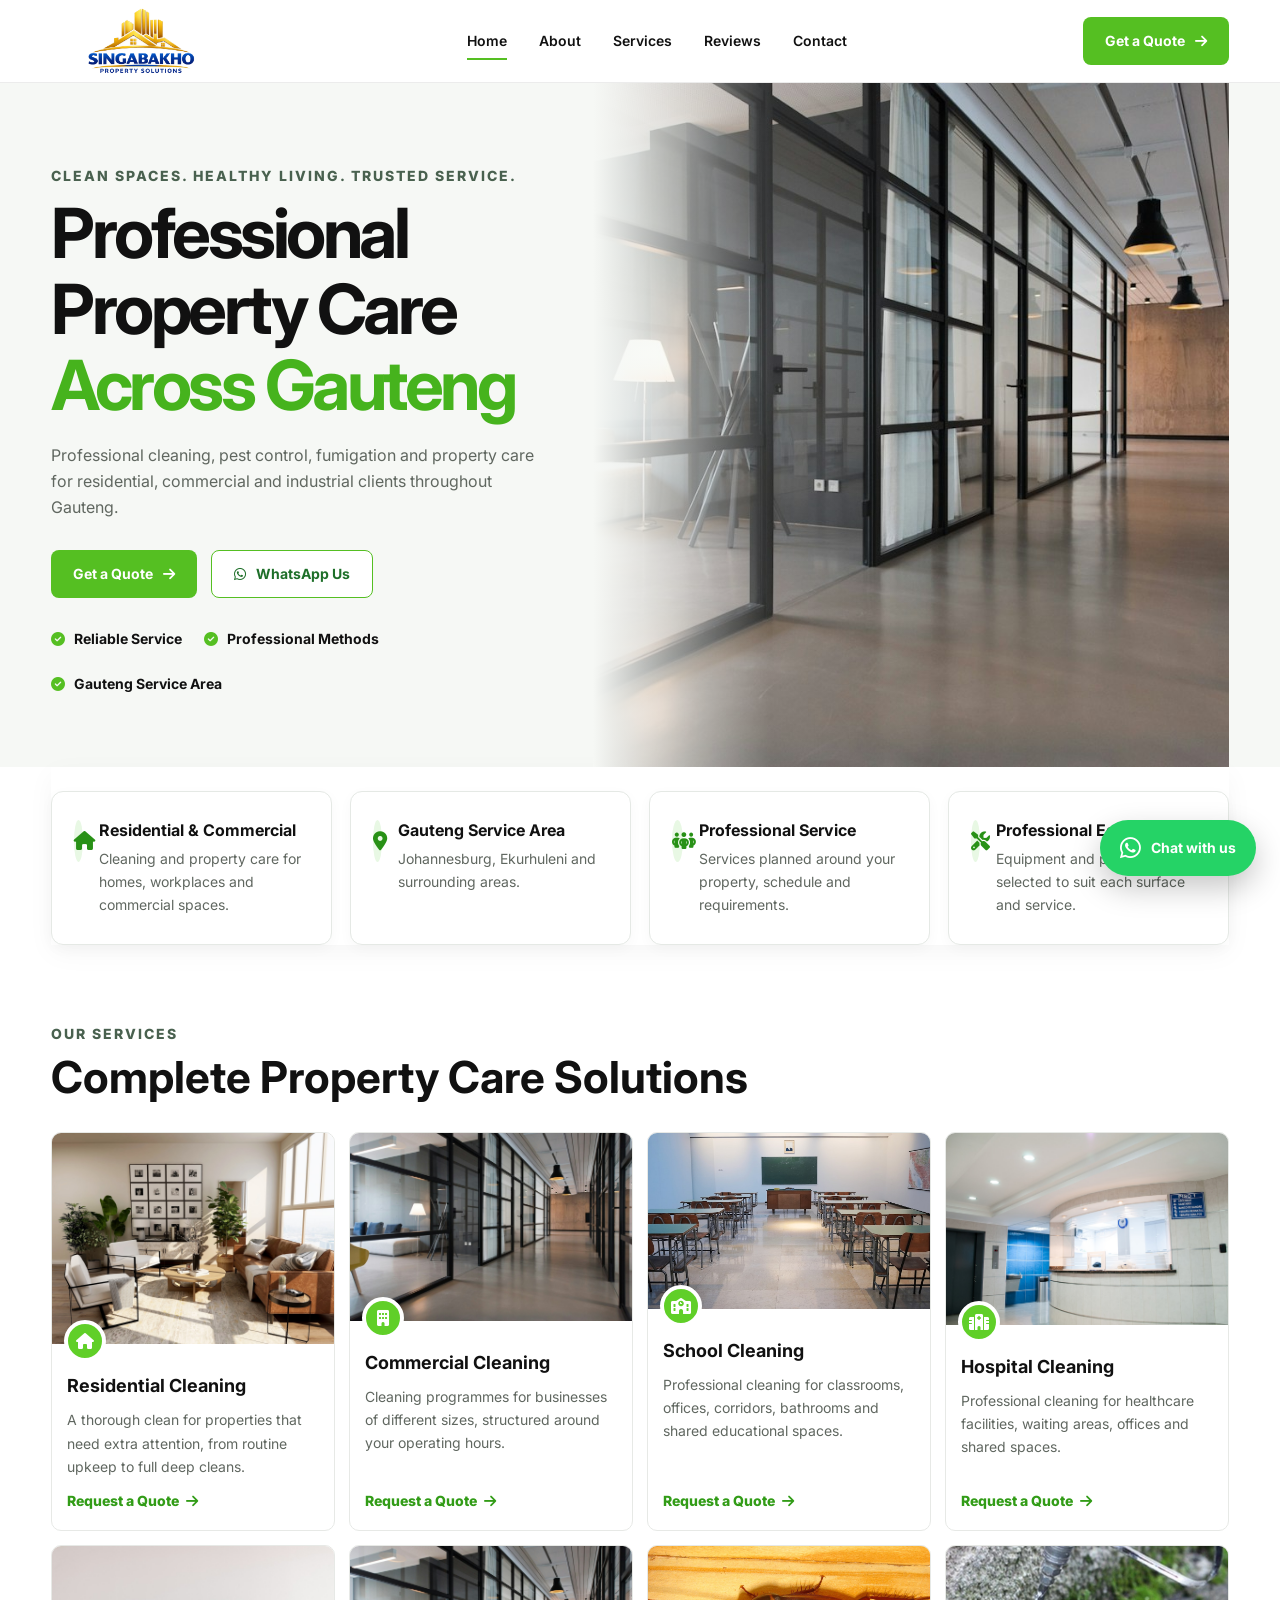
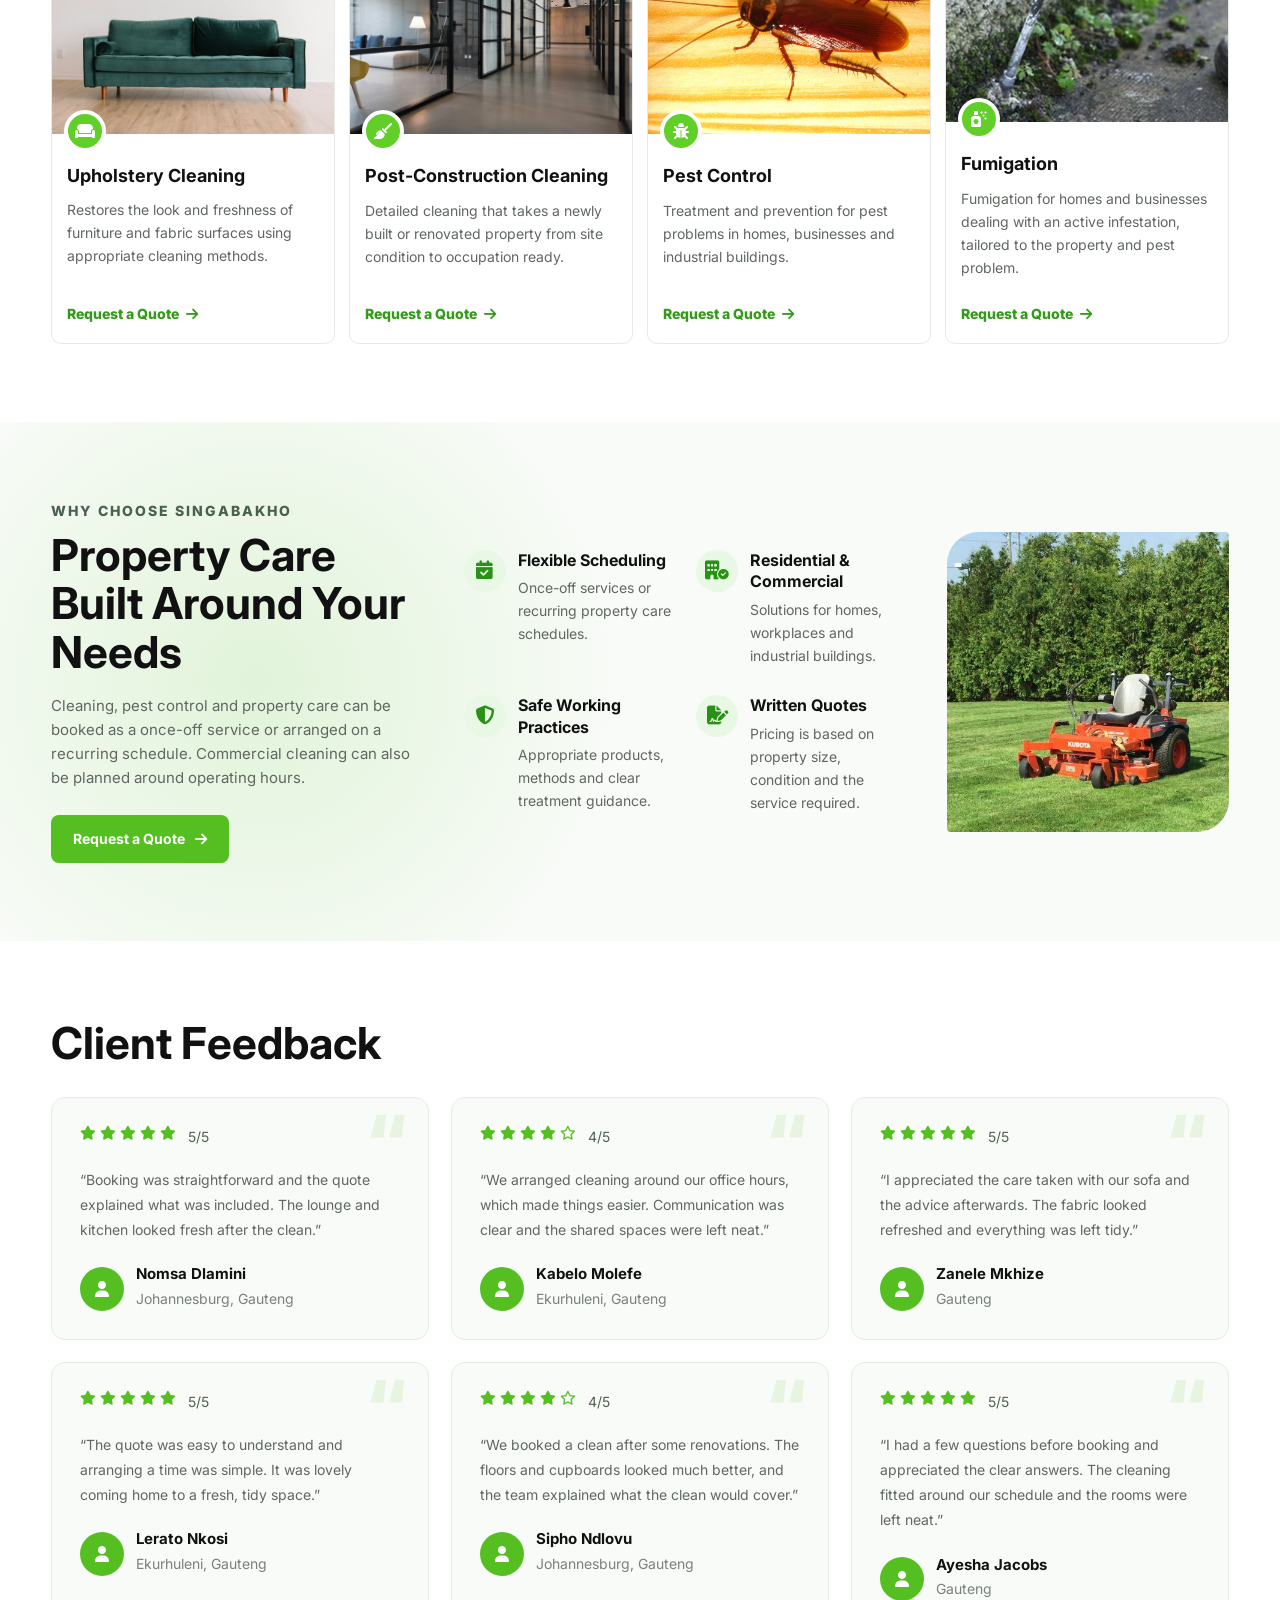
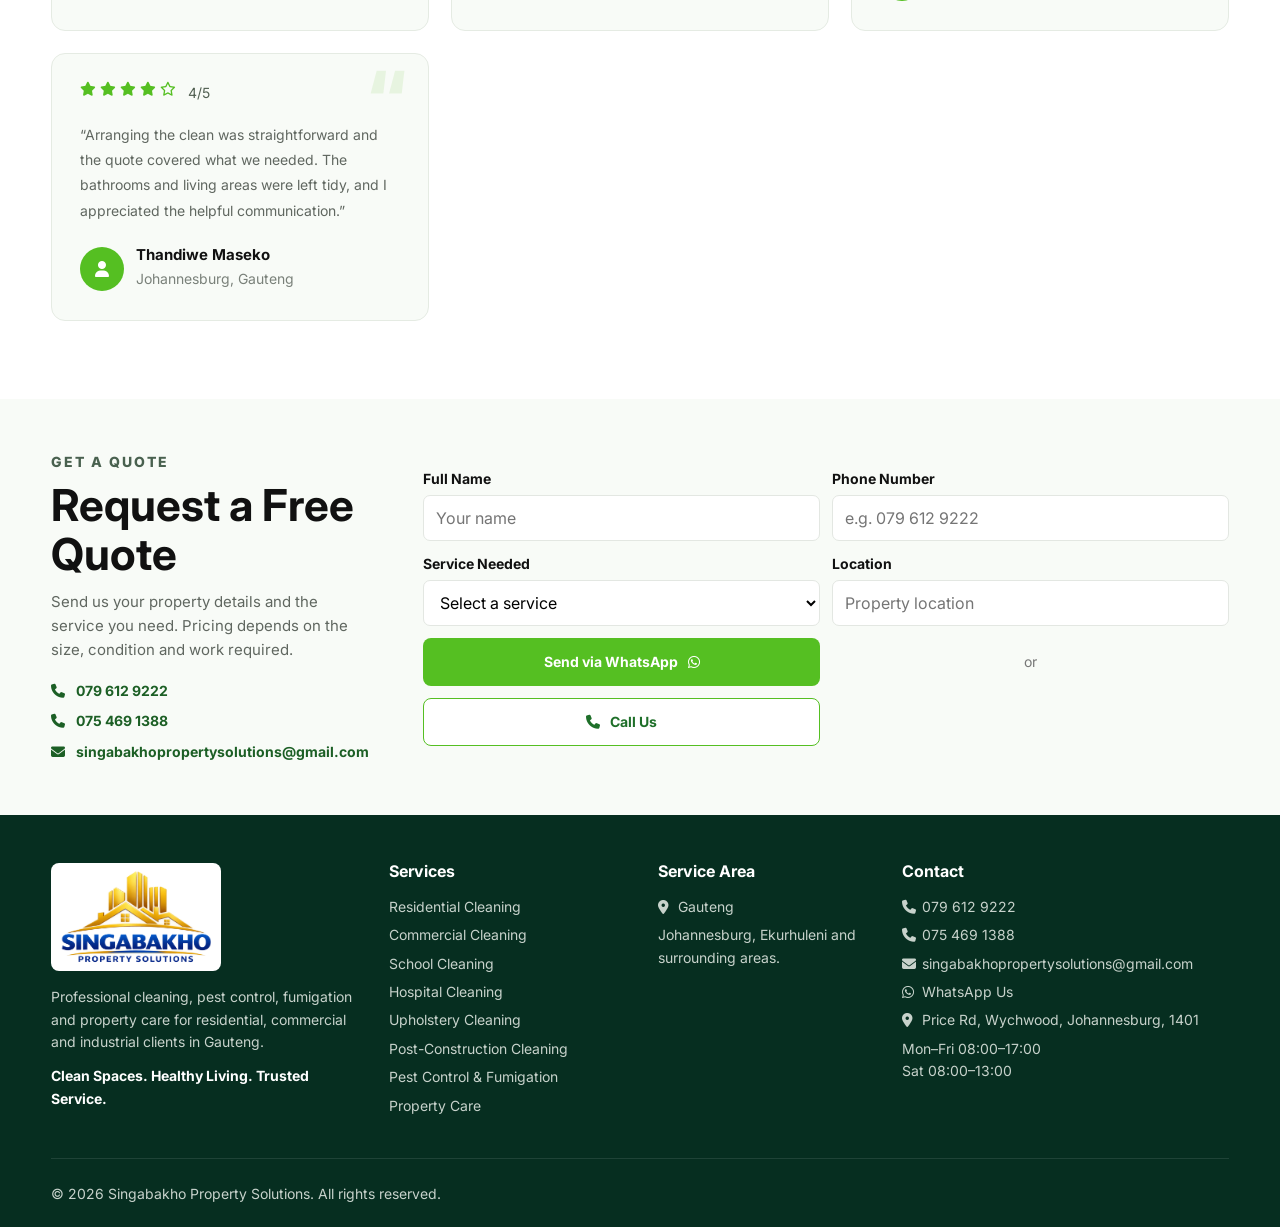
<file: index.html>
<!DOCTYPE html>

<html lang="en">

<head>
  <meta charset="UTF-8">
  <meta name="viewport" content="width=device-width, initial-scale=1.0">

  <meta
    name="description"
    content="Professional cleaning, pest control, fumigation and property care for residential, commercial, educational and healthcare properties in Gauteng."
  >
  <meta name="keywords" content="cleaning services, property care, pest control, fumigation, Gauteng, Singabakho">
  <meta name="author" content="Singabakho Property Solutions">

  <title>Singabakho Property Solutions</title>

  <!-- Favicon -->
  <link rel="icon" type="image/png" href="logo.png">

  <!-- Google Font -->
  <link rel="preconnect" href="https://fonts.googleapis.com">
  <link rel="preconnect" href="https://fonts.gstatic.com" crossorigin>

  <link
    href="https://fonts.googleapis.com/css2?family=Inter:wght@400;500;600;700;800&display=swap"
    rel="stylesheet"
  >

  <!-- Font Awesome -->
  <link
    rel="stylesheet"
    href="https://cdnjs.cloudflare.com/ajax/libs/font-awesome/6.5.2/css/all.min.css"
  >

  <link rel="stylesheet" href="style.css">
</head>


<body>



  <!-- =========================

       HEADER

  ========================== -->



  <header class="header">



    <div class="container navbar">



      <a

        class="logo"

        href="#home"

        aria-label="Singabakho Property Solutions home"

      >

        <img

          src="logo.png"

          alt="Singabakho Property Solutions"

        >

      </a>



      <nav class="nav-links" id="navLinks">



        <a href="#home" class="active">Home</a>



        <a href="#about">

          About

        </a>



        <a href="#services">

          Services

        </a>



        <a href="#testimonials">

          Reviews

        </a>



        <a href="#contact">

          Contact

        </a>



      </nav>



      <a

        class="btn btn-green desktop-quote"

        href="#quote"

      >

        Get a Quote

        <i class="fa-solid fa-arrow-right"></i>

      </a>



      <button

        class="menu-toggle"

        id="menuToggle"

        aria-label="Open navigation"
        aria-controls="navLinks"
        aria-expanded="false"
        type="button"

      >

        <i class="fa-solid fa-bars"></i>

      </button>



    </div>



  </header>







  <!-- =========================

       MAIN

  ========================== -->



  <main>





    <!-- =========================

         HERO

    ========================== -->



    <section class="hero" id="home">



      <div class="container hero-grid">





        <div class="hero-content">



          <span class="eyebrow">

            Clean Spaces. Healthy Living. Trusted Service.

          </span>



          <h1>

            Professional Property Care

            <span>Across Gauteng</span>

          </h1>



          <p class="hero-description">

            Professional cleaning, pest control, fumigation and property

            care for residential, commercial and industrial clients

            throughout Gauteng.

          </p>





          <div class="hero-buttons">



            <a

              href="#quote"

              class="btn btn-green"

            >

              Get a Quote

              <i class="fa-solid fa-arrow-right"></i>

            </a>





            <a

              href="https://wa.me/27796129222"

              target="_blank"

              rel="noopener"

              class="btn btn-whatsapp"

            >

              <i class="fa-brands fa-whatsapp"></i>



              WhatsApp Us

            </a>



          </div>





          <div class="hero-points">



            <span>

              <i class="fa-solid fa-circle-check"></i>

              Reliable Service

            </span>



            <span>

              <i class="fa-solid fa-circle-check"></i>

              Professional Methods

            </span>



            <span>

              <i class="fa-solid fa-circle-check"></i>

              Gauteng Service Area

            </span>



          </div>



        </div>







        <div class="hero-image">



          <!-- Demo stock image: replace with an approved company image in images/. -->



          <img
            src="commercial-cleaning.jpg"

            alt="Empty commercial office corridor (demo stock photo)"

          >





        </div>





      </div>



    </section>







    <!-- =========================

         INFO STRIP

    ========================== -->



    <section class="info-section">



      <div class="container info-grid">





        <div class="info-box">



          <div class="icon">



            <i class="fa-solid fa-house"></i>



          </div>





          <div>



            <h4>

              Residential & Commercial

            </h4>



            <p>

              Cleaning and property care for homes,

              workplaces and commercial spaces.

            </p>



          </div>



        </div>







        <div class="info-box">



          <div class="icon">



            <i class="fa-solid fa-location-dot"></i>



          </div>





          <div>



            <h4>

              Gauteng Service Area

            </h4>



            <p>

              Johannesburg, Ekurhuleni and surrounding areas.

            </p>



          </div>



        </div>







        <div class="info-box">



          <div class="icon">



            <i class="fa-solid fa-people-group"></i>



          </div>





          <div>



            <h4>

              Professional Service

            </h4>



            <p>

              Services planned around your property,

              schedule and requirements.

            </p>



          </div>



        </div>







        <div class="info-box">



          <div class="icon">



            <i class="fa-solid fa-screwdriver-wrench"></i>



          </div>





          <div>



            <h4>

              Professional Equipment

            </h4>



            <p>

              Equipment and products selected to suit

              each surface and service.

            </p>



          </div>



        </div>





      </div>



    </section>







    <!-- =========================

         SERVICES

    ========================== -->



    <section

      class="services section"

      id="services"

    >



      <div class="container">





        <div class="section-heading">



          <div>



            <span class="eyebrow">

              Our Services

            </span>



            <h2>

              Complete Property Care Solutions

            </h2>



          </div>





          



        </div>







        <div class="services-grid">





          <!-- SERVICE 1 -->



          <article class="service-card">



            <div class="service-image">



              <!-- Demo stock image: replace with an approved company image in images/. -->



              <img
            src="residential-cleaning.jpg"

                alt="Residential living room (demo stock photo)"

              >



              <div class="service-icon">



                <i class="fa-solid fa-house"></i>



              </div>



            </div>





            <div class="service-body">



              <h3>

                Residential Cleaning

              </h3>



              <p>

                A thorough clean for properties that need extra

                attention, from routine upkeep to full deep cleans.

              </p>



              <a href="#quote">



                Request a Quote



                <i class="fa-solid fa-arrow-right"></i>



              </a>



            </div>



          </article>







          <!-- SERVICE 2 -->



          <article class="service-card">



            <div class="service-image">



              <!-- Demo stock image: replace with an approved company image in images/. -->



              <img
            src="commercial-cleaning.jpg"

                alt="Empty office interior (demo stock photo)"

              >



              <div class="service-icon">



                <i class="fa-solid fa-building"></i>



              </div>



            </div>





            <div class="service-body">



              <h3>

                Commercial Cleaning

              </h3>



              <p>

                Cleaning programmes for businesses of different

                sizes, structured around your operating hours.

              </p>



              <a href="#quote">



                Request a Quote



                <i class="fa-solid fa-arrow-right"></i>



              </a>



            </div>



          </article>



          <!-- SCHOOL CLEANING -->

          <article class="service-card">

            <div class="service-image">

              <!-- Demo stock image: replace with an approved company image in images/. -->

              <img
            src="school-cleaning.jpg"
                alt="Empty classroom (demo stock photo)"
              >

              <div class="service-icon">

                <i class="fa-solid fa-school"></i>

              </div>

            </div>


            <div class="service-body">

              <h3>
                School Cleaning
              </h3>

              <p>
                Professional cleaning for classrooms, offices,
                corridors, bathrooms and shared educational spaces.
              </p>

              <a href="#quote">

                Request a Quote

                <i class="fa-solid fa-arrow-right"></i>

              </a>

            </div>

          </article>



          <!-- HOSPITAL CLEANING -->

          <article class="service-card">

            <div class="service-image">

              <!-- Demo stock image: replace with an approved company image in images/. -->

              <img
            src="hospital-cleaning.jpg"
                alt="Healthcare reception area (demo stock photo)"
              >

              <div class="service-icon">

                <i class="fa-solid fa-hospital"></i>

              </div>

            </div>


            <div class="service-body">

              <h3>
                Hospital Cleaning
              </h3>

              <p>
                Professional cleaning for healthcare facilities,
                waiting areas, offices and shared spaces.
              </p>

              <a href="#quote">

                Request a Quote

                <i class="fa-solid fa-arrow-right"></i>

              </a>

            </div>

          </article>







          <!-- SERVICE 3 -->



          <article class="service-card">



            <div class="service-image">



              <!-- Demo stock image: replace with an approved company image in images/. -->



              <img
            src="upholstery-cleaning.jpg"

                alt="Upholstered sofa (demo stock photo)"

              >



              <div class="service-icon">



                <i class="fa-solid fa-couch"></i>



              </div>



            </div>





            <div class="service-body">



              <h3>

                Upholstery Cleaning

              </h3>



              <p>

                Restores the look and freshness of furniture

                and fabric surfaces using appropriate cleaning methods.

              </p>



              <a href="#quote">



                Request a Quote



                <i class="fa-solid fa-arrow-right"></i>



              </a>



            </div>



          </article>







          <!-- SERVICE 4 -->



          <article class="service-card">



            <div class="service-image">



              <!-- Demo stock image: replace with an approved company image in images/. -->



              <img
            src="post-construction.jpg"

                alt="Finished commercial interior (demo stock photo)"

              >



              <div class="service-icon">



                <i class="fa-solid fa-broom"></i>



              </div>



            </div>





            <div class="service-body">



              <h3>

                Post-Construction Cleaning

              </h3>



              <p>

                Detailed cleaning that takes a newly built

                or renovated property from site condition

                to occupation ready.

              </p>



              <a href="#quote">



                Request a Quote



                <i class="fa-solid fa-arrow-right"></i>



              </a>



            </div>



          </article>







          <!-- SERVICE 5 -->



          <article class="service-card">



            <div class="service-image">



              <!-- Demo stock image: replace with an approved company image in images/. -->



              <img
            src="pest-control.jpg"

                alt="Cockroach close-up"

              >



              <div class="service-icon">



                <i class="fa-solid fa-bug"></i>



              </div>



            </div>





            <div class="service-body">



              <h3>

                Pest Control

              </h3>



              <p>

                Treatment and prevention for pest problems

                in homes, businesses and industrial buildings.

              </p>



              <a href="#quote">



                Request a Quote



                <i class="fa-solid fa-arrow-right"></i>



              </a>



            </div>



          </article>







          <!-- SERVICE 6 -->



          <article class="service-card">



            <div class="service-image">



              <!-- Demo stock image: replace with an approved company image in images/. -->



              <img
            src="fumigation.jpg"

                alt="Pest treatment equipment at a building foundation (demo image)"

              >



              <div class="service-icon">



                <i class="fa-solid fa-spray-can-sparkles"></i>



              </div>



            </div>





            <div class="service-body">



              <h3>

                Fumigation

              </h3>



              <p>

                Fumigation for homes and businesses dealing

                with an active infestation, tailored to the

                property and pest problem.

              </p>



              <a href="#quote">



                Request a Quote



                <i class="fa-solid fa-arrow-right"></i>



              </a>



            </div>



          </article>





        </div>





      </div>



    </section>







    <!-- =========================

         WHY CHOOSE US

    ========================== -->



    <section

      class="why-us section"

      id="about"

    >



      <div class="container why-grid">





        <div class="why-content">



          <span class="eyebrow">

            Why Choose Singabakho

          </span>





          <h2>

            Property Care Built Around Your Needs

          </h2>





          <p>

            Cleaning, pest control and property care can be

            booked as a once-off service or arranged on a

            recurring schedule. Commercial cleaning can also

            be planned around operating hours.

          </p>





          <a

            href="#quote"

            class="btn btn-green"

          >



            Request a Quote



            <i class="fa-solid fa-arrow-right"></i>



          </a>



        </div>







        <div class="benefits-grid">





          <div class="benefit">



            <div class="icon">



              <i class="fa-solid fa-calendar-check"></i>



            </div>





            <div>



              <h4>

                Flexible Scheduling

              </h4>



              <p>

                Once-off services or recurring property care schedules.

              </p>



            </div>



          </div>







          <div class="benefit">



            <div class="icon">



              <i class="fa-solid fa-building-circle-check"></i>



            </div>





            <div>



              <h4>

                Residential & Commercial

              </h4>



              <p>

                Solutions for homes, workplaces and industrial buildings.

              </p>



            </div>



          </div>







          <div class="benefit">



            <div class="icon">



              <i class="fa-solid fa-shield-halved"></i>



            </div>





            <div>



              <h4>

                Safe Working Practices

              </h4>



              <p>

                Appropriate products, methods and clear treatment guidance.

              </p>



            </div>



          </div>







          <div class="benefit">



            <div class="icon">



              <i class="fa-solid fa-file-signature"></i>



            </div>





            <div>



              <h4>

                Written Quotes

              </h4>



              <p>

                Pricing is based on property size,

                condition and the service required.

              </p>



            </div>



          </div>





        </div>







        <div class="why-image">



          <!-- Demo stock image: replace with an approved company image in images/. -->



          <img
            src="property-care.jpg"

            alt="Lawn care equipment (demo image)"

          >



        </div>





      </div>



    </section>







    <!-- =========================

         TESTIMONIALS

    ========================== -->



    <section

      class="testimonials section"

      id="testimonials"

    >



      <div class="container">





        <div class="section-heading testimonial-heading">



          <div>



            





            <h2>

            Client Feedback

            </h2>



          </div>








        </div>







        <div class="testimonials-grid">





          <!-- REVIEW 1 -->



          <article class="testimonial-card">



            <div class="stars" aria-label="Example rating: 5 out of 5"><i class="fa-solid fa-star" aria-hidden="true"></i><i class="fa-solid fa-star" aria-hidden="true"></i><i class="fa-solid fa-star" aria-hidden="true"></i><i class="fa-solid fa-star" aria-hidden="true"></i><i class="fa-solid fa-star" aria-hidden="true"></i><span>5/5</span></div>





            <p class="testimonial-text">
              “Booking was straightforward and the quote explained what was included. The lounge and kitchen looked fresh after the clean.”
            </p>





            <div class="testimonial-client">



              <div class="client-avatar">



                <i class="fa-solid fa-user"></i>



              </div>





              <div>



                <h4>

                  Nomsa Dlamini

                </h4>



                <span>

                  Johannesburg, Gauteng

                </span>



              </div>



            </div>



          </article>







          <!-- REVIEW 2 -->



          <article class="testimonial-card">



            <div class="stars" aria-label="Example rating: 4 out of 5"><i class="fa-solid fa-star" aria-hidden="true"></i><i class="fa-solid fa-star" aria-hidden="true"></i><i class="fa-solid fa-star" aria-hidden="true"></i><i class="fa-solid fa-star" aria-hidden="true"></i><i class="fa-regular fa-star" aria-hidden="true"></i><span>4/5</span></div>





            <p class="testimonial-text">
              “We arranged cleaning around our office hours, which made things easier. Communication was clear and the shared spaces were left neat.”
            </p>





            <div class="testimonial-client">



              <div class="client-avatar">



                <i class="fa-solid fa-user"></i>



              </div>





              <div>



                <h4>

                  Kabelo Molefe

                </h4>



                <span>

                  Ekurhuleni, Gauteng

                </span>



              </div>



            </div>



          </article>







          <!-- REVIEW 3 -->



          <article class="testimonial-card">



            <div class="stars" aria-label="Example rating: 5 out of 5"><i class="fa-solid fa-star" aria-hidden="true"></i><i class="fa-solid fa-star" aria-hidden="true"></i><i class="fa-solid fa-star" aria-hidden="true"></i><i class="fa-solid fa-star" aria-hidden="true"></i><i class="fa-solid fa-star" aria-hidden="true"></i><span>5/5</span></div>





            <p class="testimonial-text">
              “I appreciated the care taken with our sofa and the advice afterwards. The fabric looked refreshed and everything was left tidy.”
            </p>





            <div class="testimonial-client">



              <div class="client-avatar">



                <i class="fa-solid fa-user"></i>



              </div>





              <div>



                <h4>

                  Zanele Mkhize

                </h4>



                <span>

                  Gauteng

                </span>



              </div>



            </div>



          </article>

          <article class="testimonial-card">
            <div class="stars" aria-label="Example rating: 5 out of 5"><i class="fa-solid fa-star" aria-hidden="true"></i><i class="fa-solid fa-star" aria-hidden="true"></i><i class="fa-solid fa-star" aria-hidden="true"></i><i class="fa-solid fa-star" aria-hidden="true"></i><i class="fa-solid fa-star" aria-hidden="true"></i><span>5/5</span></div>
            <p class="testimonial-text">&ldquo;The quote was easy to understand and arranging a time was simple. It was lovely coming home to a fresh, tidy space.&rdquo;</p>
            <div class="testimonial-client">
              <div class="client-avatar"><i class="fa-solid fa-user" aria-hidden="true"></i></div>
              <div><h4>Lerato Nkosi</h4><span>Ekurhuleni, Gauteng</span></div>
            </div>
          </article>

          <article class="testimonial-card">
            <div class="stars" aria-label="Example rating: 4 out of 5"><i class="fa-solid fa-star" aria-hidden="true"></i><i class="fa-solid fa-star" aria-hidden="true"></i><i class="fa-solid fa-star" aria-hidden="true"></i><i class="fa-solid fa-star" aria-hidden="true"></i><i class="fa-regular fa-star" aria-hidden="true"></i><span>4/5</span></div>
            <p class="testimonial-text">&ldquo;We booked a clean after some renovations. The floors and cupboards looked much better, and the team explained what the clean would cover.&rdquo;</p>
            <div class="testimonial-client">
              <div class="client-avatar"><i class="fa-solid fa-user" aria-hidden="true"></i></div>
              <div><h4>Sipho Ndlovu</h4><span>Johannesburg, Gauteng</span></div>
            </div>
          </article>

          <article class="testimonial-card">
            <div class="stars" aria-label="Example rating: 5 out of 5"><i class="fa-solid fa-star" aria-hidden="true"></i><i class="fa-solid fa-star" aria-hidden="true"></i><i class="fa-solid fa-star" aria-hidden="true"></i><i class="fa-solid fa-star" aria-hidden="true"></i><i class="fa-solid fa-star" aria-hidden="true"></i><span>5/5</span></div>
            <p class="testimonial-text">&ldquo;I had a few questions before booking and appreciated the clear answers. The cleaning fitted around our schedule and the rooms were left neat.&rdquo;</p>
            <div class="testimonial-client">
              <div class="client-avatar"><i class="fa-solid fa-user" aria-hidden="true"></i></div>
              <div><h4>Ayesha Jacobs</h4><span>Gauteng</span></div>
            </div>
          </article>

          <article class="testimonial-card">
            <div class="stars" aria-label="Example rating: 4 out of 5">
              <i class="fa-solid fa-star" aria-hidden="true"></i>
              <i class="fa-solid fa-star" aria-hidden="true"></i>
              <i class="fa-solid fa-star" aria-hidden="true"></i>
              <i class="fa-solid fa-star" aria-hidden="true"></i>
              <i class="fa-regular fa-star" aria-hidden="true"></i>
              <span>4/5</span>
            </div>
            <p class="testimonial-text">&ldquo;Arranging the clean was straightforward and the quote covered what we needed. The bathrooms and living areas were left tidy, and I appreciated the helpful communication.&rdquo;</p>
            <div class="testimonial-client">
              <div class="client-avatar"><i class="fa-solid fa-user" aria-hidden="true"></i></div>
              <div><h4>Thandiwe Maseko</h4><span>Johannesburg, Gauteng</span></div>
            </div>
          </article>





        </div>



      </div>



    </section>







    <!-- =========================

         QUOTE SECTION

    ========================== -->



    <section

      class="quote-section"

      id="quote"

    >



      <div class="container quote-grid">





        <div class="quote-intro">



          <span class="eyebrow">

            Get a Quote

          </span>





          <h2>

            Request a Free Quote

          </h2>





          <p>

            Send us your property details and the service you need.

            Pricing depends on the size, condition and work required.

          </p>





          <div class="contact-mini">

            <a href="tel:+27796129222">

              <i class="fa-solid fa-phone"></i>

              079 612 9222

            </a>


            <a href="tel:+27754691388">

              <i class="fa-solid fa-phone"></i>

              075 469 1388

            </a>


            <a href="mailto:singabakhopropertysolutions@gmail.com">

              <i class="fa-solid fa-envelope"></i>

              singabakhopropertysolutions@gmail.com

            </a>

          </div>



        </div>







        <form

          class="quote-form"

          id="quoteForm"

        >





          <div class="form-group">



            <label for="name">

              Full Name

            </label>



            <input

              type="text"

              id="name"

              name="name"

              placeholder="Your name"

              required

            >



          </div>







          <div class="form-group">



            <label for="phone">

              Phone Number

            </label>



            <input

              type="tel"

              id="phone"

              name="phone"

              placeholder="e.g. 079 612 9222"

              required

            >



          </div>







          <div class="form-group">



            <label for="service">

              Service Needed

            </label>





            <select

              id="service"

              name="service"

              required

            >



              <option value="">

                Select a service

              </option>



              <option>

                Residential Cleaning

              </option>



              <option>

                Commercial Cleaning

              </option>

              <option>
                School Cleaning
              </option>

              <option>
                Hospital Cleaning
              </option>



              <option>

                Upholstery Cleaning

              </option>



              <option>

                Post-Construction Cleaning

              </option>



              <option>Pest Control</option>

              <option>

                Termite Treatment

              </option>



              <option>

                Rodent Control

              </option>



              <option>

                Fumigation

              </option>



              <option>

                Bird Proofing

              </option>



              <option>

                Property Care

              </option>



            </select>



          </div>







          <div class="form-group">



            <label for="location">

              Location

            </label>



            <input

              type="text"

              id="location"

              name="location"

              placeholder="Property location"

              required

            >



          </div>







          <button

            class="btn btn-green quote-submit"

            type="submit"

          >



            Send via WhatsApp



            <i class="fa-brands fa-whatsapp"></i>



          </button>





          <span class="or">

            or

          </span>





          <a

            href="tel:+27796129222"

            class="btn btn-outline"

          >



            <i class="fa-solid fa-phone"></i>



            Call Us



          </a>





        </form>





      </div>



    </section>





  </main>







  <!-- =========================

       FOOTER

  ========================== -->



  <footer

    class="footer"

    id="contact"

  >



    <div class="container footer-grid">





      <div class="footer-brand">



        <img

          src="logo.png"

          alt="Singabakho Property Solutions"

        >





        <p>

          Professional cleaning, pest control, fumigation

          and property care for residential, commercial

          and industrial clients in Gauteng.

        </p>





        <strong>

          Clean Spaces. Healthy Living. Trusted Service.

        </strong>



      </div>















      <div>

        <h4>
          Services
        </h4>

        <a href="#services">
          Residential Cleaning
        </a>

        <a href="#services">
          Commercial Cleaning
        </a>

        <a href="#services">
          School Cleaning
        </a>

        <a href="#services">
          Hospital Cleaning
        </a>

        <a href="#services">
          Upholstery Cleaning
        </a>

        <a href="#services">
          Post-Construction Cleaning
        </a>

        <a href="#services">
          Pest Control & Fumigation
        </a>

        <a href="#services">
          Property Care
        </a>

      </div>







      <div>



        <h4>

          Service Area

        </h4>





        <p>



          <i class="fa-solid fa-location-dot"></i>



          Gauteng



        </p>





        <p>

          Johannesburg, Ekurhuleni and surrounding areas.

        </p>



      </div>







      <div>

        <h4>
          Contact
        </h4>

        <a href="tel:+27796129222">

          <i class="fa-solid fa-phone"></i>

          079 612 9222

        </a>

        <a href="tel:+27754691388">

          <i class="fa-solid fa-phone"></i>

          075 469 1388

        </a>

        <a href="mailto:singabakhopropertysolutions@gmail.com">

          <i class="fa-solid fa-envelope"></i>

          singabakhopropertysolutions@gmail.com

        </a>

        <a
          href="https://wa.me/27796129222"
          target="_blank"
          rel="noopener"
        >

          <i class="fa-brands fa-whatsapp"></i>

          WhatsApp Us

        </a>

        <p>

          <i class="fa-solid fa-location-dot"></i>

          Price Rd, Wychwood,
          Johannesburg, 1401

        </p>

        <p>
          Mon–Fri 08:00–17:00
          <br>
          Sat 08:00–13:00
        </p>

      </div>





    </div>







    <div class="container footer-bottom">



      <p>

        © 2026 Singabakho Property Solutions.

        All rights reserved.

      </p>









    </div>



  </footer>







  <!-- =========================
       FLOATING WHATSAPP BUTTON
  ========================== -->

  <a
    href="https://wa.me/27796129222?text=Hello%20Singabakho%20Property%20Solutions%2C%20I%20would%20like%20to%20request%20a%20quote."
    target="_blank"
    rel="noopener"
    class="floating-whatsapp"
    aria-label="Chat with Singabakho Property Solutions on WhatsApp"
  >

    <i class="fa-brands fa-whatsapp"></i>

    <span>
      Chat with us
    </span>

  </a>


  <script src="script.js"></script>



</body>

</html>
</file>
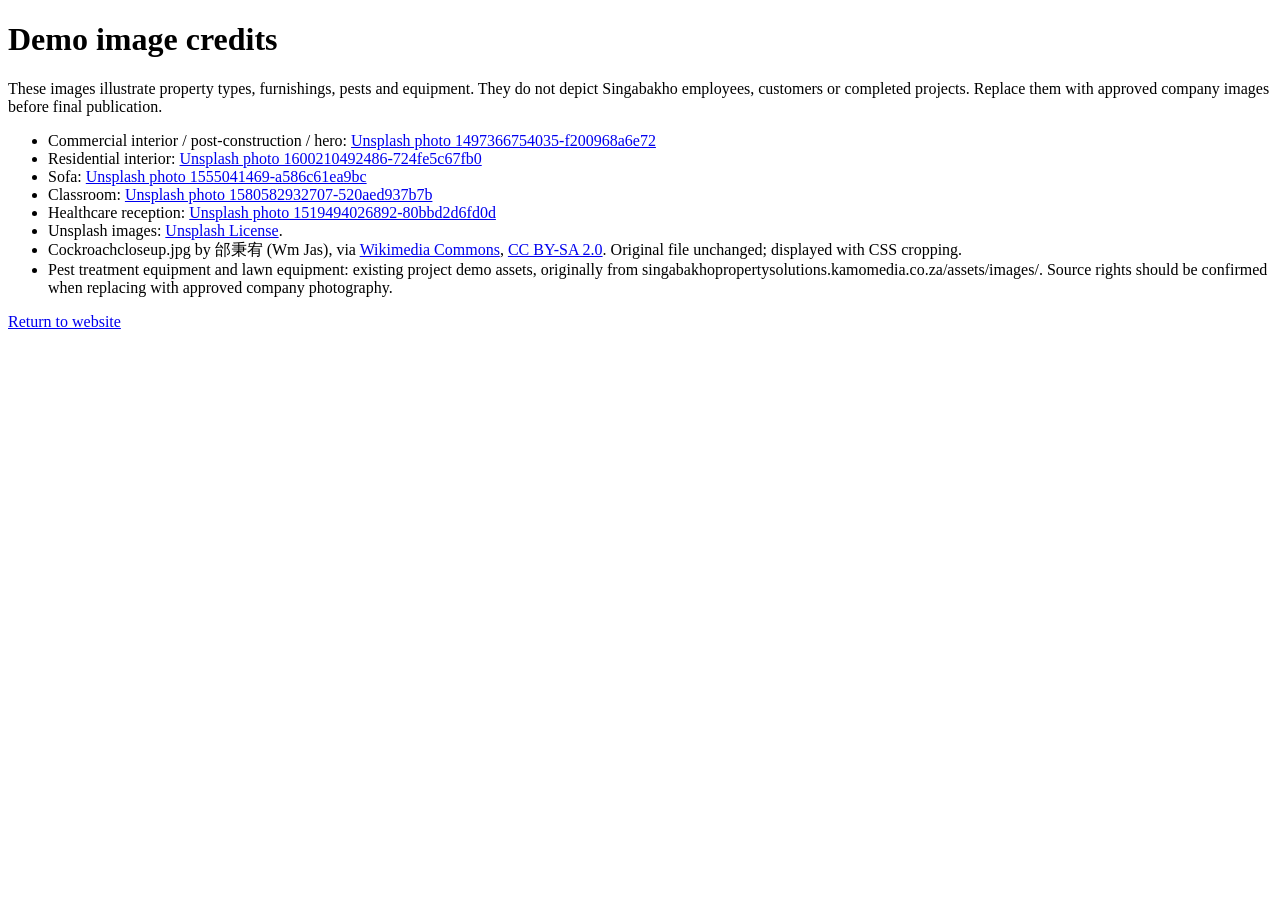
<file: credits.html>
﻿<!doctype html><html lang="en"><meta charset="utf-8"><title>Demo image credits</title><body><h1>Demo image credits</h1><p>These images illustrate property types, furnishings, pests and equipment. They do not depict Singabakho employees, customers or completed projects. Replace them with approved company images before final publication.</p><ul><li>Commercial interior / post-construction / hero: <a href="https://images.unsplash.com/photo-1497366754035-f200968a6e72">Unsplash photo 1497366754035-f200968a6e72</a></li><li>Residential interior: <a href="https://images.unsplash.com/photo-1600210492486-724fe5c67fb0">Unsplash photo 1600210492486-724fe5c67fb0</a></li><li>Sofa: <a href="https://images.unsplash.com/photo-1555041469-a586c61ea9bc">Unsplash photo 1555041469-a586c61ea9bc</a></li><li>Classroom: <a href="https://images.unsplash.com/photo-1580582932707-520aed937b7b">Unsplash photo 1580582932707-520aed937b7b</a></li><li>Healthcare reception: <a href="https://images.unsplash.com/photo-1519494026892-80bbd2d6fd0d">Unsplash photo 1519494026892-80bbd2d6fd0d</a></li><li>Unsplash images: <a href="https://unsplash.com/license">Unsplash License</a>.</li><li>Cockroachcloseup.jpg by 邰秉宥 (Wm Jas), via <a href="https://commons.wikimedia.org/wiki/File:Cockroachcloseup.jpg">Wikimedia Commons</a>, <a href="https://creativecommons.org/licenses/by-sa/2.0/">CC BY-SA 2.0</a>. Original file unchanged; displayed with CSS cropping.</li><li>Pest treatment equipment and lawn equipment: existing project demo assets, originally from singabakhopropertysolutions.kamomedia.co.za/assets/images/. Source rights should be confirmed when replacing with approved company photography.</li></ul><a href="index.html">Return to website</a></body></html>
</file>
<file: style.css>
/* =========================

   GLOBAL

\========================= */



* {

    margin: 0;

    padding: 0;

    box-sizing: border-box;

}



html {

    scroll-behavior: smooth;

}



body {

    font-family: "Inter", sans-serif;

    color: #111;

    background: #fff;

    line-height: 1.6;

}



img {

    max-width: 100%;

    display: block;

}



a {

    text-decoration: none;

    color: inherit;

}



button,

input,

select {

    font: inherit;

}



.container {

    width: min(1180px, 92%);

    margin: auto;

}



.section {

    padding: 78px 0;

}



.eyebrow {

    display: block;

    text-transform: uppercase;

    letter-spacing: 2px;

    font-size: 14px;

    font-weight: 800;

    color: #49614f;

    margin-bottom: 8px;

}



h1,

h2,

h3,

h4 {

    line-height: 1.1;

}



h2 {

    font-size: clamp(30px, 4vw, 44px);

}



p {

    color: #606760;

}





/* =========================

   BUTTONS

\========================= */



.btn {

    min-height: 48px;

    padding: 0 22px;

    border-radius: 8px;



    display: inline-flex;

    align-items: center;

    justify-content: center;



    gap: 10px;



    font-weight: 700;

    font-size: 14px;



    transition: 0.25s ease;



    border: 0;



    cursor: pointer;

}



.btn:hover {

    transform: translateY(-2px);

}



.btn-green {

    background: #55bf22;

    color: #fff;

}



.btn-green:hover {

    background: #419d1b;

}



.btn-whatsapp,

.btn-outline {

    border: 1px solid #55bf22;



    color: #1e6f29;



    background: #fff;

}





/* =========================

   HEADER

\========================= */



.header {

    position: sticky;



    top: 0;



    z-index: 1000;



    background: rgba(255, 255, 255, 0.96);



    border-bottom: 1px solid #ececec;



    backdrop-filter: blur(12px);

}



.navbar {

    height: 82px;



    display: flex;



    align-items: center;



    justify-content: space-between;



    gap: 30px;

}



.logo img {

    width: 180px;



    max-height: 68px;



    object-fit: contain;

}



.nav-links {

    display: flex;



    align-items: center;



    gap: 32px;

}



.nav-links a {

    font-size: 14px;



    font-weight: 600;



    position: relative;

}



.nav-links a::after {

    content: "";



    position: absolute;



    width: 0;



    height: 2px;



    left: 0;



    bottom: -8px;



    background: #55bf22;



    transition: 0.25s;

}



.nav-links a:hover::after,

.nav-links .active::after {

    width: 100%;

}



.menu-toggle {

    border: 0;



    background: transparent;



    font-size: 24px;



    display: none;

}





/* =========================

   HERO

\========================= */



.hero {

    background: #f6f8f5;



    overflow: hidden;
    display: flex;
    flex-direction: column;

}



.hero-grid {

    min-height: 570px;
    display: flex;



    display: grid;



    grid-template-columns:

        minmax(0, 0.92fr)

        minmax(0, 1.08fr);



    align-items: stretch;

}



.hero-content {

    padding: 82px 36px 72px 0;



    position: relative;



    z-index: 2;



    display: flex;



    flex-direction: column;



    justify-content: center;

}



.hero h1 {

    font-size: clamp(44px, 5.4vw, 70px);



    letter-spacing: -3.5px;



    max-width: 650px;



    margin-bottom: 20px;

}



.hero h1 span {

    display: block;



    color: #46b31d;

}



.hero-description {

    max-width: 620px;



    font-size: 16px;



    margin-bottom: 30px;

}



.hero-buttons {

    display: flex;



    gap: 14px;



    flex-wrap: wrap;



    margin-bottom: 30px;

}



.hero-points {

    display: flex;



    gap: 22px;



    flex-wrap: wrap;



    font-size: 14px;



    font-weight: 700;

}



.hero-points i {

    color: #55bf22;



    margin-right: 6px;

}



.hero-image {

    min-height: 570px;
    display: flex;



    position: relative;

}



.hero-image::before {

    content: "";



    position: absolute;



    inset: 0;



    z-index: 1;



    background:

        linear-gradient(

            90deg,

            #f6f8f5 0%,

            rgba(246, 248, 245, 0.15) 28%,

            transparent 55%

        );

}



.hero-image > img {

    width: 100%;
    object-fit: cover;

}





























/* =========================

   INFO STRIP

\========================= */



.info-section {

    background: #fff;

}



.info-grid {

    display: grid;



    grid-template-columns:

        repeat(4, 1fr);



    background: transparent;



    gap: 18px;
    padding-top: 24px;



    box-shadow:

        0 8px 26px rgba(0, 0, 0, 0.04);

}



.info-box {

    display: flex;



    gap: 16px;



    padding: 28px 22px;



    background: #fff;
    border: 1px solid #e5e9e5;
    border-radius: 12px;
    box-shadow: 0 4px 14px rgba(0, 0, 0, 0.03);
    transition: transform 0.3s ease, box-shadow 0.3s ease, border-color 0.3s ease;

}



.info-box:hover {
    transform: translateY(-5px);
    box-shadow: 0 14px 32px rgba(0, 0, 0, 0.08);
    border-color: #b8dcb0;
}

.info-box .icon {
    transition: transform 0.3s ease, background 0.3s ease;
}

.info-box:hover .icon {
    transform: scale(1.08) translateY(-2px);
    background: #dcf3d5;
}



.icon {

    min-width: 42px;



    height: 42px;



    border-radius: 50%;



    background: #e8f8e4;



    color: #289116;



    display: grid;



    place-items: center;



    font-size: 19px;

}



.info-box h4 {

    font-size: 16px;
    line-height: 1.35;



    margin-bottom: 5px;

}



.info-box p {

    font-size: 14px;
    line-height: 1.65;

}





/* =========================

   SECTION HEADING

\========================= */



.section-heading {

    display: flex;



    justify-content: space-between;



    align-items: end;



    gap: 30px;



    margin-bottom: 30px;

}



.section-link {

    font-size: 14px;



    color: #309b18;



    font-weight: 800;

}





/* =========================

   SERVICES

\========================= */



.services-grid {

    display: grid;



    grid-template-columns:

        repeat(4, 1fr);



    gap: 14px;

    grid-auto-rows: 1fr;
}



.service-card {

    background: #fff;



    border: 1px solid #e7e9e6;



    border-radius: 10px;



    overflow: hidden;
    display: flex;
    flex-direction: column;



    transition: 0.25s ease;

}



.service-card:hover {

    transform: translateY(-6px);



    box-shadow:

        0 15px 40px rgba(0, 0, 0, 0.09);

}



.service-image {

    aspect-ratio: 16 / 10;



    position: relative;

}



.service-image img {

    width: 100%;



    height: 100%;



    object-fit: cover;

}



.service-icon {

    position: absolute;



    left: 12px;



    bottom: -18px;



    height: 42px;



    width: 42px;



    border-radius: 50%;



    background: #60cf28;



    color: #fff;



    display: grid;



    place-items: center;



    border: 4px solid #fff;

}



.service-body {

    padding: 30px 15px 18px;
    display: flex;
    flex-direction: column;
    flex: 1;

}



.service-body h3 {

    font-size: 18px;
    line-height: 1.35;



    margin-bottom: 10px;

}



.service-body p {

    font-size: 14px;
    line-height: 1.65;



    flex: 1;

}



.service-body a {

    display: inline-flex;



    margin-top: 12px;



    gap: 7px;



    align-items: center;



    font-size: 14px;



    font-weight: 800;



    color: #329c17;

}





/* =========================

   WHY US

\========================= */



.why-us {

    background:

        radial-gradient(

            circle at 20% 50%,

            rgba(82, 197, 36, 0.14),

            transparent 34%

        ),

        #f8fbf7;

}



.why-grid {

    display: grid;



    grid-template-columns:

        1.05fr

        1.25fr

        0.8fr;



    align-items: center;



    gap: 42px;

}



.why-content h2 {

    margin-bottom: 18px;

}



.why-content p {

    font-size: 15px;



    margin-bottom: 25px;

}



.benefits-grid {

    display: grid;



    grid-template-columns:

        repeat(2, 1fr);



    gap: 28px 24px;

}



.benefit {

    display: flex;



    align-items: flex-start;



    gap: 12px;

}



.benefit h4 {
    line-height: 1.35;

    font-size: 16px;



    margin-bottom: 5px;

}



.benefit p {
    line-height: 1.65;

    font-size: 14px;

}



.why-image img {

    height: 300px;



    width: 100%;



    object-fit: cover;



    border-radius:

        32px 4px 32px 4px;

}





/* =========================

   TESTIMONIALS

\========================= */



.testimonials {

    background: #ffffff;

}



.testimonial-heading {

    align-items: center;

}



.testimonial-intro {

    max-width: 460px;



    font-size: 15px;

}



.testimonials-grid {

    display: grid;



    grid-template-columns:

        repeat(3, 1fr);



    gap: 22px;

}



.testimonial-card {

    background: #f8fbf7;



    border:

        1px solid #e5ebe3;



    border-radius: 14px;



    padding: 28px;



    transition: 0.25s ease;



    position: relative;

}



.testimonial-card::before {

    content: "“";



    position: absolute;



    right: 22px;



    top: 6px;



    font-size: 80px;



    line-height: 1;



    color: rgba(85, 191, 34, 0.10);



    font-weight: 800;

}



.testimonial-card:hover {

    transform: translateY(-5px);



    box-shadow:

        0 18px 40px rgba(0, 0, 0, 0.08);

}



.stars {

    color: #55bf22;



    display: flex;



    gap: 4px;



    margin-bottom: 18px;



    font-size: 14px;

}



.testimonial-text {

    font-size: 14px;



    line-height: 1.8;



    margin-bottom: 24px;



    position: relative;



    z-index: 2;

}



.testimonial-client {

    display: flex;



    align-items: center;



    gap: 12px;

}



.client-avatar {

    width: 44px;



    height: 44px;



    border-radius: 50%;



    background: #55bf22;



    color: white;



    display: grid;



    place-items: center;



    flex-shrink: 0;

}



.testimonial-client h4 {

    font-size: 15px;



    margin-bottom: 3px;

}



.testimonial-client span {

    font-size: 14px;



    color: #7a817a;

}



.testimonial-note {

    margin-top: 20px;



    font-size: 14px;



    color: #8a908a;



    text-align: center;

}





/* =========================

   QUOTE

\========================= */



.quote-section {

    padding: 52px 0;



    background: #f8fbf7;

}



.quote-grid {

    display: grid;



    grid-template-columns:

        0.8fr 2fr;



    gap: 50px;



    align-items: center;

}



.quote-intro h2 {

    margin-bottom: 12px;

}



.quote-intro p {

    font-size: 15px;

}



.contact-mini {

    margin-top: 18px;



    display: grid;



    gap: 8px;

}



.contact-mini a {

    font-size: 14px;



    color: #1c5f25;



    font-weight: 700;

}



.contact-mini i {

    margin-right: 8px;

}



.quote-form {

    display: grid;



    grid-template-columns:

        repeat(2, 1fr);



    gap: 12px;

}



.form-group {

    display: flex;



    flex-direction: column;

}



.form-group label {

    font-size: 14px;



    font-weight: 700;



    margin-bottom: 5px;

}



.form-group input,

.form-group select {

    height: 46px;



    border:

        1px solid #e3e7e2;



    border-radius: 7px;



    padding: 0 12px;



    outline: none;



    background: #fff;

}



.form-group input:focus,

.form-group select:focus {

    border-color: #50b820;



    box-shadow:

        0 0 0 3px rgba(80, 184, 32, 0.08);

}



.quote-submit {

    width: 100%;

}



.or {

    display: flex;



    align-items: center;



    justify-content: center;



    color: #777;



    font-size: 14px;

}





/* =========================

   FOOTER

\========================= */



.footer {

    background: #062e20;



    color: #fff;



    padding: 48px 0 16px;

}



.footer-grid {

    display: grid;



    grid-template-columns:

        1.3fr 1fr 0.9fr 1.4fr;



    gap: 35px;

}



.footer img {

    max-width: 170px;



    margin-bottom: 15px;



    background: #fff;



    border-radius: 8px;



    padding: 6px;

}



.footer h4 {

    font-size: 16px;



    margin-bottom: 15px;

}



.footer a,

.footer p {

    color: #c7d2cb;



    font-size: 14px;



    display: block;



    margin: 6px 0;

}



.footer strong {

    display: block;



    margin-top: 12px;



    font-size: 14px;



    color: #fff;

}



.footer a:hover {

    color: #64d732;

}



.footer i {

    width: 16px;

}



.footer-bottom {

    margin-top: 35px;



    padding-top: 18px;



    border-top:

        1px solid rgba(255, 255, 255, 0.1);



    display: flex;



    justify-content: space-between;



    align-items: center;

}



.footer-bottom div {

    display: flex;



    gap: 20px;

}





/* =========================

   RESPONSIVE

\========================= */



@media (max-width: 1100px) {



    .services-grid {

        grid-template-columns:

            repeat(2, minmax(0, 1fr));

    }



    .why-grid {

        grid-template-columns:

            1fr 1.2fr;

    }



    .why-image {

        display: none;

    }



    .footer-grid {

        grid-template-columns:

            repeat(2, minmax(0, 1fr));

    }



}







@media (max-width: 800px) {



    .desktop-quote {

        display: none;

    }



    .menu-toggle {

        display: block;

    }



    .nav-links {

        position: absolute;



        top: 82px;



        left: 0;



        width: 100%;



        background: #fff;



        flex-direction: column;



        padding: 25px;



        border-bottom:

            1px solid #ddd;



        display: none;

    }



    .nav-links.open {

        display: flex;

    }



    .hero-grid {

        grid-template-columns: 1fr;

    }



    .hero-content {

        padding: 58px 0;

    }



    .hero h1 {

        letter-spacing: -2px;

    }



    .hero-image {

        min-height: 420px;

    }



    .hero-image::before {

        background:

            linear-gradient(

                180deg,

                #f6f8f5 0%,

                transparent 25%

            );

    }



    



    .info-grid {

        grid-template-columns:

            repeat(2, 1fr);

    }



    .services-grid {

        grid-template-columns:

            repeat(2, 1fr);

    }



    .why-grid {

        grid-template-columns: 1fr;

    }



    .testimonials-grid {

        grid-template-columns: 1fr;

    }



    .quote-grid {

        grid-template-columns: 1fr;

    }



    .footer-grid {

        grid-template-columns:

            repeat(2, 1fr);

    }



}







@media (max-width: 520px) {



    .logo img {

        width: 145px;

    }



    .hero h1 {

        font-size: 42px;

    }



    .hero-buttons {

        flex-direction: column;

    }



    .btn {

        width: 100%;

    }



    .hero-points {

        flex-direction: column;



        gap: 10px;

    }



    .info-grid {

        grid-template-columns: 1fr;

    }







    .section-heading {

        align-items: flex-start;



        flex-direction: column;

    }



    .services-grid {

        grid-template-columns: 1fr;

        grid-auto-rows: auto;
}







    .service-body p {

        min-height: auto;

    }



    .benefits-grid {

        grid-template-columns: 1fr;

    }



    .quote-form {

        grid-template-columns: 1fr;

    }



    .footer-grid {

        grid-template-columns: 1fr;

    }



    .footer-bottom {

        align-items: flex-start;



        flex-direction: column;

    }



}

/* =========================
   FLOATING WHATSAPP
========================= */

.floating-whatsapp {
    position: fixed;
    right: 24px;
    bottom: 24px;
    z-index: 9999;

    min-height: 56px;
    padding: 0 20px;

    border-radius: 50px;

    background: #25d366;
    color: #ffffff;

    display: flex;
    align-items: center;
    justify-content: center;

    gap: 10px;

    font-size: 14px;
    font-weight: 700;

    box-shadow:
        0 12px 30px rgba(0, 0, 0, 0.22);

    transition:
        transform 0.25s ease,
        background 0.25s ease,
        box-shadow 0.25s ease;
}

.floating-whatsapp i {
    font-size: 24px;
}

.floating-whatsapp:hover {
    background: #1fbd5a;
    transform: translateY(-4px);

    box-shadow:
        0 16px 36px rgba(0, 0, 0, 0.28);
}



@media (max-width: 520px) {

    .floating-whatsapp {
        width: 56px;
        height: 56px;
        min-height: 56px;

        padding: 0;

        right: 16px;
        bottom: 16px;

        border-radius: 50%;
    }

    .floating-whatsapp span {
        display: none;
    }
}

.footer-grid > *, .quote-grid > *, .info-box > * { min-width: 0; }
.footer a, .contact-mini a { overflow-wrap: anywhere; }
@media (prefers-reduced-motion: reduce) {
    html { scroll-behavior: auto; }
    *, *::before, *::after { transition: none !important; }
    .info-box:hover, .info-box:hover .icon, .service-card:hover, .btn:hover, .testimonial-card:hover, .floating-whatsapp:hover { transform: none; }
}

.demo-review-label { font-size: 14px; font-weight: 600; color: #316c29; margin-bottom: 16px; }
.stars span { color: #526052; font-size: 14px; margin-left: 8px; }
.service-body .photo-credit { flex: none; font-size: 14px; margin-bottom: 10px; }
.service-body .photo-credit a { display: inline; margin: 0; font-size: inherit; font-weight: 500; text-decoration: underline; }
</file>
